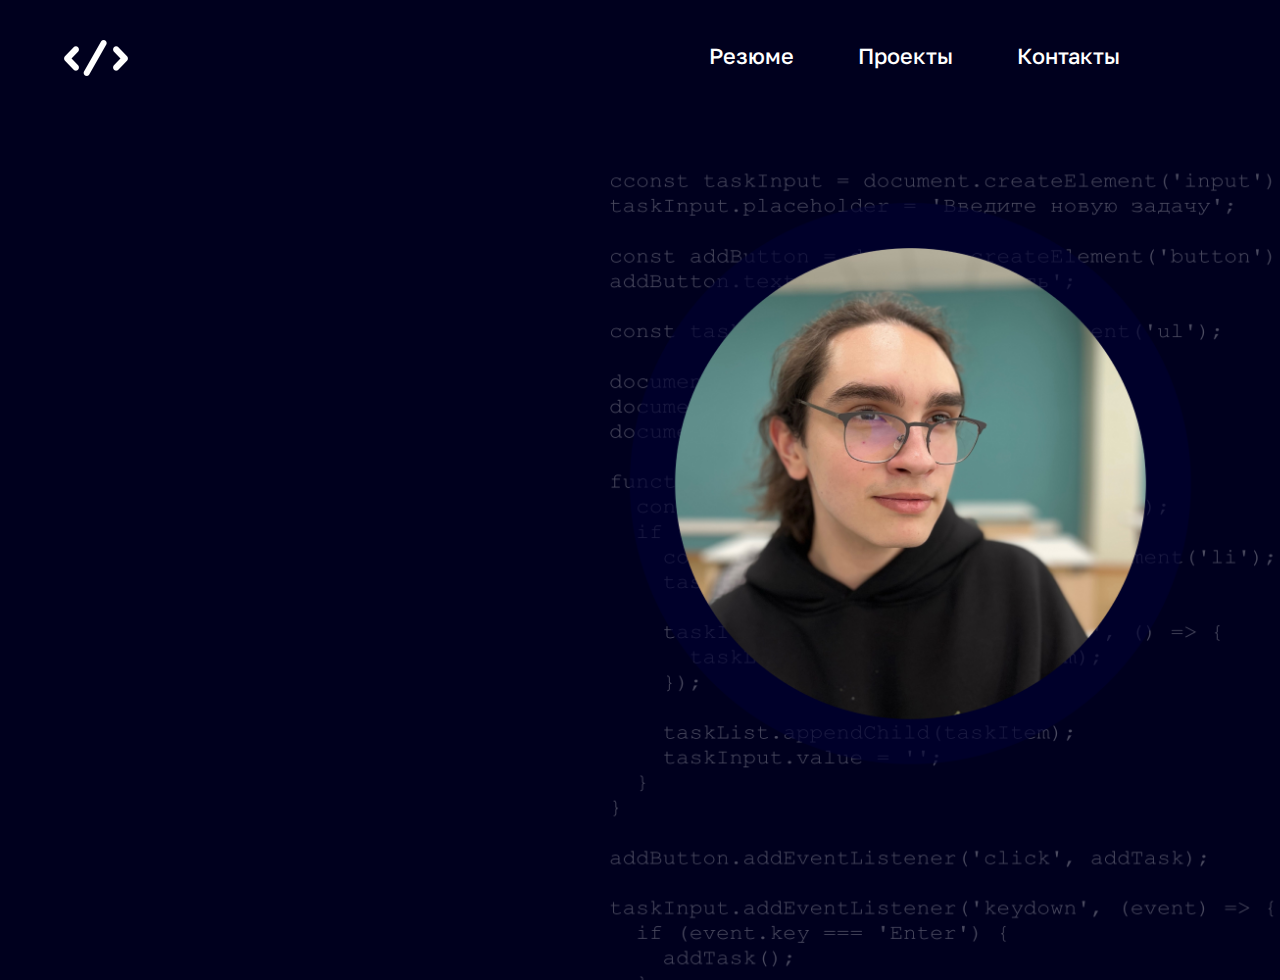
<file: index.html>
<!DOCTYPE html>
<html lang="en">
<head>
    <meta charset="UTF-8">
    <meta http-equiv="X-UA-Compatible" content = "IE=edge">
    <meta name="viewport" content="width=device-width, initial-scale=1.0">
    <title>Главная</title>
    <link rel ="stylesheet" href = "style.css">
    <link rel="icon" type="image/x-icon" href="code-64.png">
</head> 
<body>
    <header class="header">
        <a href="index.html" class="logo">
            <img src="code-64.png" alt="">
        </a>
        <nav class="navbar">
            <a href="skills.html">Резюме</a>
            <a href="projects.html">Проекты</a>
            <a href="contacts.html">Контакты</a>
        </nav>
    </header>
    <main>
        <div class="image-container">
            <img src = "1.png">
        </div>
        <div class="cont">
            <div class="info">
                <h1>Никита Ставничук</h1>
                <p>Frontend-developer из Москвы</p>
            </div>
            <div class="description">
                <p>Привет, я веб-разработчик. Создаю динамические сайты на HTML, CSS и JavaScript</p>
            </div>
        </div>
    </main>
</body>
<script src ="script.js"></script>
</html>
</file>
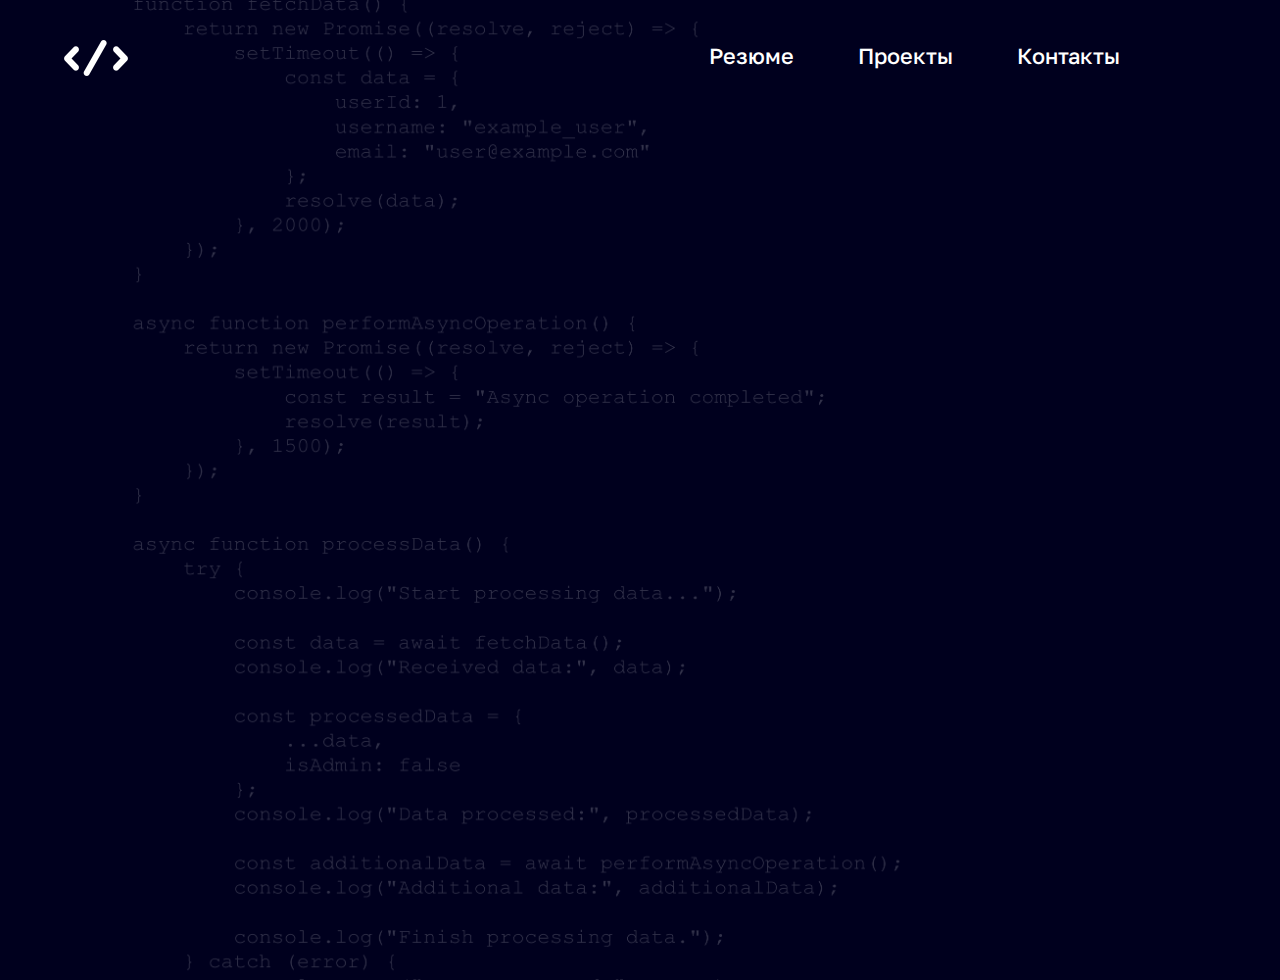
<file: contacts.html>
<!DOCTYPE html>
<html lang="en">
<head>
    <meta charset="UTF-8">
    <meta http-equiv="X-UA-Compatible" content = "IE=edge">
    <meta name="viewport" content="width=device-width, initial-scale=1.0">
    <title>Контакты</title>
    <link rel ="stylesheet" href = "style.css">
    <link rel="icon" type="image/x-icon" href="code-64.png">
    <style>
        body {
            background: url("background1.webp") no-repeat;
            background-size: cover;
        }
    </style>
</head> 
<body>
    <header class="header">
        <a href="index.html" class="logo">
            <img src="code-64.png" alt="">
        </a>
        <nav class="navbar">
            <a href="skills.html">Резюме</a>
            <a href="projects.html">Проекты</a>
            <a href="contacts.html">Контакты</a>
        </nav>
    </header>
    <main>
        <div class="contacts">
            <h1 class="h11">Свяжитесь со мной:</h1>
            <div class="contact-item">
                <a href="https://t.me/maxcaulfieldismygirl">
                    <img src="tg-white.png" width="64" height="64" alt="Телеграм" class="contact-icon">
                </a>
                <a href="https://t.me/maxcaulfieldismygirl" target="_blank">@maxcaulfieldismygirl</a>
            </div>
            <div class="contact-item">
                <a href="https://vk.com/maxcaulfieldismygirl">
                    <img src="vk-white.png" width="64" height="64" alt="ВКонтакте" class="contact-icon">
                </a>
                <a href="https://vk.com/maxcaulfieldismygirl" target="_blank">@maxcaulfieldismygirl</a>
            </div>
        </div>
    </main>
</body>
<script src ="script.js"></script>
</html>
</file>
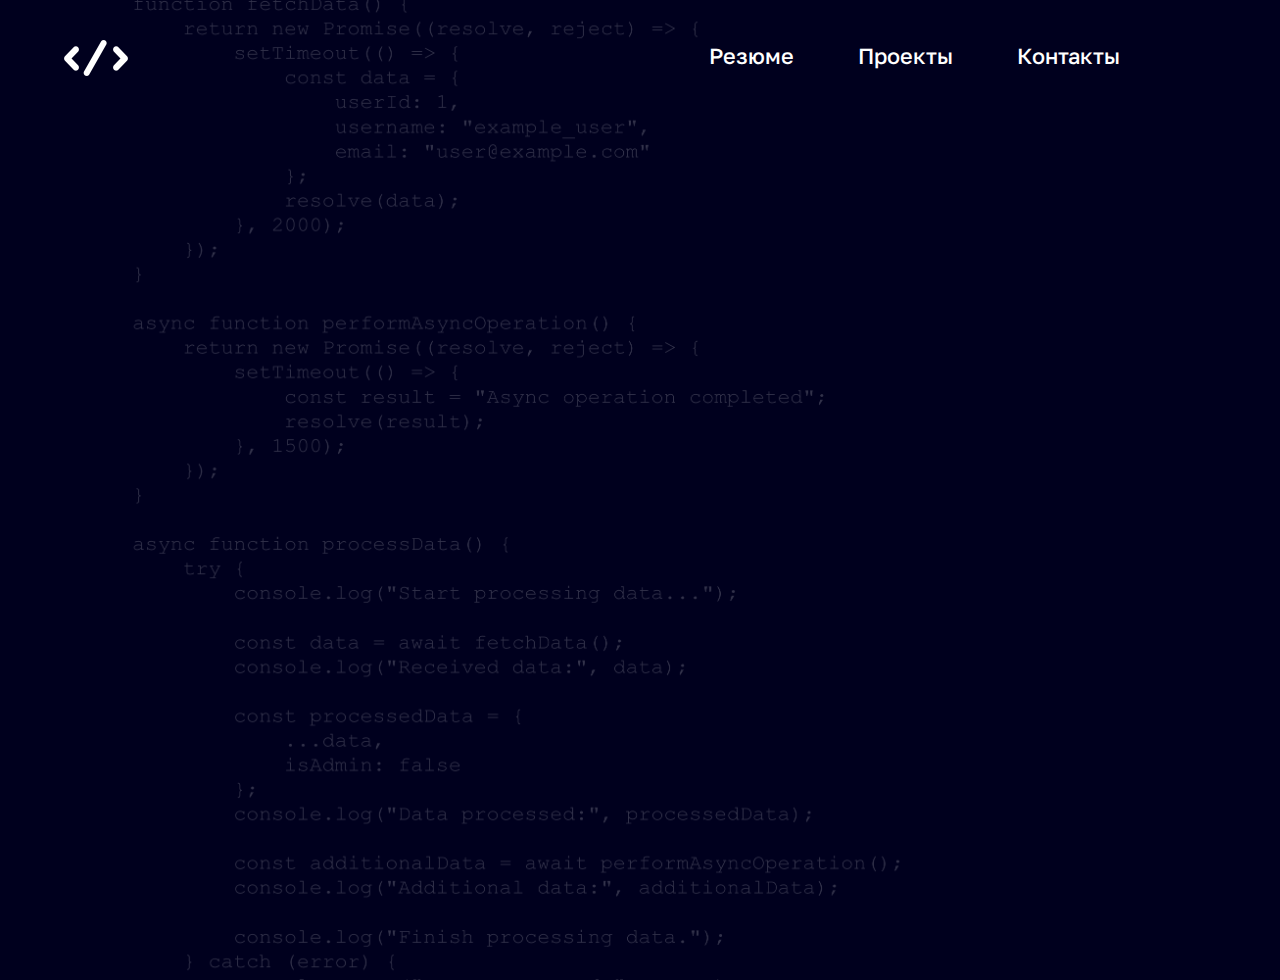
<file: projects.html>
<!DOCTYPE html>
<html lang="en">
<head>
    <meta charset="UTF-8">
    <meta http-equiv="X-UA-Compatible" content = "IE=edge">
    <meta name="viewport" content="width=device-width, initial-scale=1.0">
    <title>Проекты</title>
    <link rel ="stylesheet" href = "style.css">
    <link rel="icon" type="image/x-icon" href="code-64.png">
    <style>
        body {
            background: url("background1.webp") no-repeat;
            background-size: cover;
        }
    </style>
</head> 
<body>
    <header class="header">
        <a href="index.html" class="logo">
            <img src="code-64.png" alt="">
        </a>
        <nav class="navbar">
            <a href="skills.html">Резюме</a>
            <a href="projects.html">Проекты</a>
            <a href="contacts.html">Контакты</a>
        </nav>
    </header>
    <main>
        <div class="operation">
            <h1 class="h11">Проекты frontend-разработки:</h1>
            <nav>
                <div class="oop">
                    <a href="https://github.com/NikitaStavnichuk/ProjectKSLNKFront" class="menu-link">Волонтёрский проект «kslnk» — крупный российский бренд одежды</a>
                    <a href="https://github.com/NikitaStavnichuk/Portfolio" class="menu-link">Учебный проект по разработке сайта-резюме</a>
                </div>
            </nav>
            <h1 class="h11">Проекты по части ООП и структур данных:</h1>
            <nav>
                <div class="oop">
                    <a href="https://github.com/NikitaStavnichuk/Digital-Image-Processing" class="menu-link">Система цифровой обработки изображений С#</a>
                    <a href="https://github.com/NikitaStavnichuk/-ObjectOrientedProgrammingLW2" class="menu-link">Наследование С# (решена алогритмическая задача)</a>
                    <a href="https://github.com/NikitaStavnichuk/List" class="menu-link">Реализация двусвязного списка на С (а также методы обработки)</a>
                </div>
            </nav>
        </div>
    </main>
</body>
<script src ="script.js"></script>
</html>
</file>
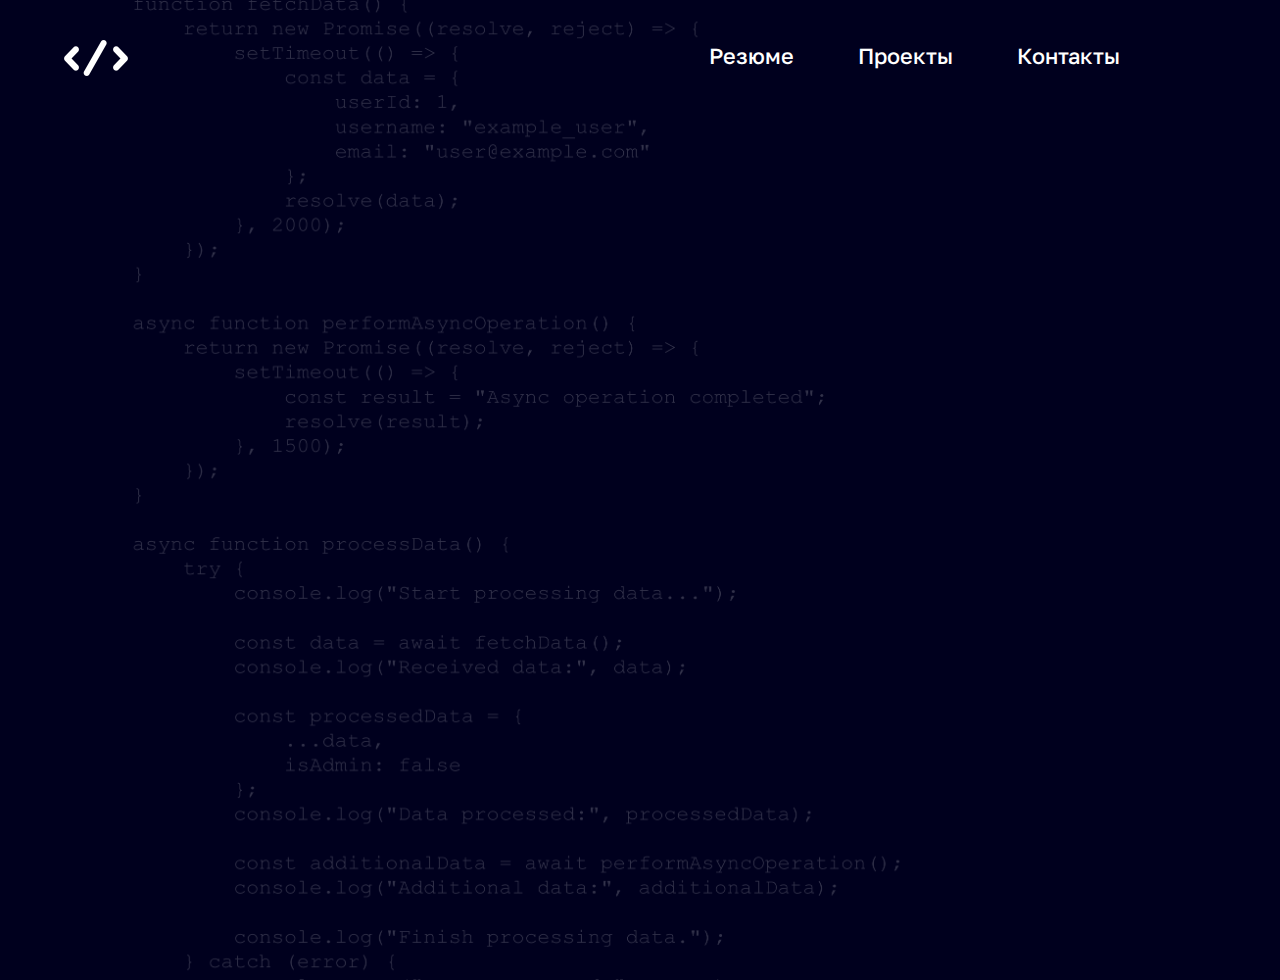
<file: skills.html>
<!DOCTYPE html>
<html lang="en">
<head>
    <meta charset="UTF-8">
    <meta http-equiv="X-UA-Compatible" content = "IE=edge">
    <meta name="viewport" content="width=device-width, initial-scale=1.0">
    <title>Резюме</title>
    <link rel ="stylesheet" href = "style.css">
    <link rel="icon" type="image/x-icon" href="code-64.png">
    <style>
        body {
            background: url("background1.webp") no-repeat;
            background-size: cover;
        }
    </style>
</head> 
<body>
    <header class="header">
        <a href="index.html" class="logo">
            <img src="code-64.png" alt="">
        </a>
        <nav class="navbar">
            <a href="skills.html">Резюме</a>
            <a href="projects.html">Проекты</a>
            <a href="contacts.html">Контакты</a>
        </nav>
    </header>
    <main>
        <div class="skills1">
            <h1>Обо мне</h1>
            <p>Frontend-разработчик, студент 3 курса. Писал на C/C++ и С#. Разрабатывал пользовательские интерфейсы как для создания сайта-визитки, так и для рабочего концепта крупного российского стритвира. Страстно интересуюсь информационными технологиями и тем, как они трансформируются в бизнес. Стремлюсь к постоянному обучению и развитию в этой динамичной сфере.</p>
            <h1>Стек</h1>
            <p>HTML5, CSS3, TypeScript, React, PostgreSQL, Git</p>
            <h1>Опыт работы</h1>
            <p>Опыт до профессиональной разработки:</p>
            <p>Волонтёрский проект по frontend-разработке «kslnk» — крупного российского бренда одежды
            <p>Учебный проект по разработке сайта-резюме</p>
            <p>Куча консольных приложений на С/C++ и С#, решающие алгоритмические задачи</p>
            <h1>Образование</h1>
            <p>Сентябрь, 2021 – Июнь, 2025</p>
            <p>Информатика и вычислительная техника, МГТУ «СТАНКИН»</p>
        </div>
    </main>
</body>
<script src ="script.js"></script>
</html>
</file>
<file: style.css>
@import url('https://fonts.googleapis.com/css2?family=Golos+Text:wght@500;700&display=swap');

* {
    margin: 0;
    padding: 0;
    box-sizing: border-box;
    font-family: 'Golos Text', sans-serif;
}

body {
    min-height: 100vh;
    background: url("background.webp") no-repeat;
    background-size: cover;
    background-position: center;
    margin: 0;
}

main{
    margin-top: 80px;
}

.header {
    position: absolute;
    top: 0;
    left: 0;
    width: 100%;
    padding: 20px 5%; 
    display: flex;
    justify-content: space-between;
    align-items: center;
    z-index: 100%;
    background-color: transparent;
}


.logo {
    font-size: 2.5vw; 
    color: #fff;
    font-weight: 700;
    text-decoration: none;
}
.navbar{
    display: flex;
    padding-bottom: 3%;
}
.navbar a {
    position: relative;
    font-size: 1.7vw;
    color: #fff;
    font-weight: 500;
    text-decoration: none;
    margin-left: 2vw;
    margin-right: 3vw;
}

.navbar a::before {
    content: '';
    position: absolute;
    top: 100%;
    left: 0;
    width: 0;
    height: 0.15vw;
    background: #fff;
    transition: .3s;
}

.navbar a:hover::before {
    width: 100%;
}

.image-container {
    display: none;
}

.info {
    margin-right: 45%;
    padding-top: 15%;
    margin-top: 4vh;
    color: #fff;
    text-align: center;
    opacity: 0; 
    transform: translateX(-100px); 
    transition: opacity 0.8s ease-out, transform 0.8s ease-out;
}

.info h1 {
    font-size: 5vw;
    font-weight: 700;
}

.info p {
    font-size: 2.5vw;
    font-weight: 500;
    margin-top: 1.5vh;
}

.info.show3 {
    opacity: 1; 
    transform: translateX(0); 
}

.description {
    color: #fff;
    padding-top: 7%;
    margin-left: 5%;
    margin-right: 50%;
    text-align: center;
    opacity: 0; 
    transform: translateX(-100px); 
    transition: opacity 0.8s ease-out, transform 0.8s ease-out;
}

.description p {
    font-size: 1.5vw;
    font-weight: 500;
}

.description.show4 {
    opacity: 1; 
    transform: translateX(0); 
}

.skills1{
    margin-left: 5%;
    margin-right: 5%;
    padding-top: 2%;
    opacity: 0; 
    transform: translateX(-100px); 
    transition: opacity 0.8s ease-out, transform 0.8s ease-out;
}

.skills1 h1{
    text-align: left;
}

.skills1 p {
    color: #fff;
    font-size: 1.5vw;
    font-weight: 500;
    margin-top: 1.5%;
}
.skills1 p:last-child {
    margin-bottom: 3%; 
}

.skills1.show1 {
    opacity: 1; 
    transform: translateX(0); 
}

.operation{
    opacity: 0; 
    transform: translateX(-100px); 
    transition: opacity 0.8s ease-out, transform 0.8s ease-out;
}

.operation.show2 {
    opacity: 1; 
    transform: translateX(0); 
}
h1{
    color: #fff;
    font-size: 3.5vw;
    font-weight: 900;
    text-align: center;
    padding-top: 5%;
}

.contacts {
    padding-top: 7%;
    display: flex;
    flex-direction: column;
    align-items: center;
    opacity: 0; 
    transform: translateX(-100px); 
    transition: opacity 0.8s ease, transform 0.8s ease;
}

.contacts.show {
    opacity: 1; 
    transform: translateX(0); 
}

.contact-item {
    margin-bottom: 70px;
    display: flex;
    align-items: center;
    font-size: 2.7vw;
    color: #fff;
}

.contact-item a {
    text-decoration: none;
    color: inherit;
    display: inline-block;
    padding: 5px; 
    border-radius: 8px; 
    transition: box-shadow 0.3s ease; 
}

.contact-item a:hover {
    box-shadow: 0 0 10px 2px rgba(255, 255, 255, 0.8); 
}

.contact-item a:visited {
    text-decoration: none; 
    color: inherit; 
}

.contact-icon {
    width: 64px;
    height: 64px;
    margin-right: 10px;
}

nav{
    display: flex;
    margin-left: 5%;
    margin-right: 5%;
    padding-top: 2%;
}

.oop {
    display: flex;
    flex-direction: column;
    color: #fff;
    font-size: 1.5vw;
    font-weight: 500;
    margin-top: 1.5%;
}

.menu-link {
    margin-top: 1%;
    margin-bottom: 1%;
    color: #fff;
    position: relative;
    text-decoration: none;
}

.menu-link:hover {
    color: #fff;
}

.menu-link:hover:before {
    transform: scaleX(1);
    transition: transform 0.35s;
}

.menu-link:before{
    content: '';
    width: 100%;
    height: 3px;
    background-color: #fff;
    position: absolute;
    left: 0; bottom: -5px;
    transform: scaleX(0);
    transition: transform 0.25s;
    transform-origin: left;
}

.contacts.show .h11{
   margin-bottom: 7%;
}

@media screen and (max-width: 768px) {
    .contacts {
        text-align: center;
    }

    .contact-item {
        flex-direction: column;
        align-items: center;
        text-align: center;
    }

    .contact-icon {
        margin-bottom: 10px;
    }
}



@media screen and (min-width: 1920px) {
    .contacts {
        font-size: 18px; 
    }
}

@media screen and (min-width: 2160px) {
    .contacts {
        font-size: 20px; 
    }
}

@media screen and (min-width: 1920px) {
    .skills1 {
        margin-left: 5%;
        margin-right: 5%;
        padding-top: 2%;
    }
    .skills1 p {
        font-size: 1.5vw;
        margin-top: 1.5%;
    }
    .skills1 p:last-child {
        margin-bottom: 3%; 
    }
}

@media screen and (max-width: 767px) {
    .skills1 {
        margin-left: 5%;
        margin-right: 5%;
        padding-top: 2%;
    }
    .skills1 p {
        font-size: 3vw;
        margin-top: 3%;
    }
    .skills1 p:last-child {
        margin-bottom: 5%; 
    }
    .skills1 h1{
        font-size: 5.5vw;
    }
    .h11{
        font-size: 5.5vw;
    }
    .oop a{
        font-size: 3vw;
        margin-top: 3%;
    }
    .header a img{
        width: 32px;
        height: 32px;
    }
    .contact-item a{
        font-size: 5vw;
        margin-top: 3%;
    }
}
@media screen and (min-width: 1440px) {
    .header {
        padding: 20px 10%;
    }
    .navbar a {
        margin-left: 3vw;
        margin-right: 5vw;
    }
}

@media screen and (min-width: 1920px) {
    .header {
        padding: 20px 15%;
    }
    .navbar a {
        margin-left: 4vw;
        margin-right: 6vw;
    }
}

@media screen and (max-width: 768px) {
    .header {
        padding: 20px 5%;
    }
    .logo {
        font-size: 4vw;
    }
    .navbar a {
        font-size: 4vw;
        margin-left: 3vw;
        margin-right: 5vw;
    }
    .navbar a::before {
        height: 0.35vw;
    }
    .image-container {
        display: flex;
        justify-content: center;
        align-items: center; 
    }
    .image-container img{
        margin-top: 4%;
        width: 350px;
        height: 350px;
    }
    .info {
        padding-top: 0;
        margin-right: 0;
    }
    .description{
        margin-right: 2%;
        margin-left: 2%;
    }
    .info h1 {
        padding-top: 0;
        font-size: 8.5vw;
    }
    .info p {
        font-size: 4.5vw;
        margin-top: 1.5vh;
    }
    .cont{
        display: flex;
        flex-direction: column;
        justify-content: center;
        align-items: center;
    }
    .description p {
        font-size: 3.5vw;
    }
    body{
        min-height: 100vh;
        background: url("background1.webp");
        background-size: cover;
        margin: 0;
    }
}

@media screen and (max-width: 768px) {

    .menu-link {
        margin-bottom: 20px;
    }
}
</file>
